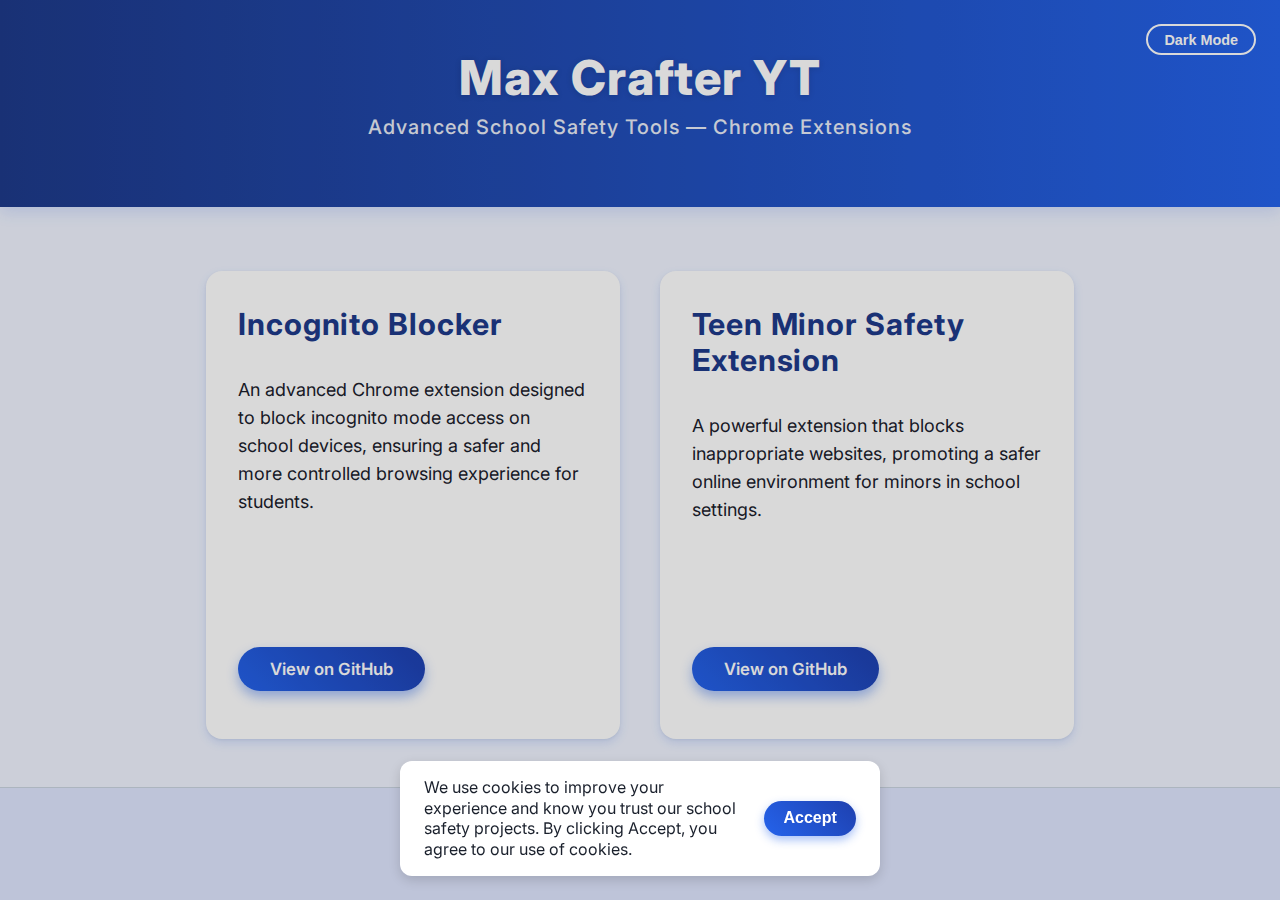
<file: index.html>
<!DOCTYPE html>
<html lang="en" >
<head>
  <meta charset="UTF-8" />
  <meta name="viewport" content="width=device-width, initial-scale=1" />
  <title>Max Crafter YT - School Safety Tools</title>
  <style>
    @import url('https://fonts.googleapis.com/css2?family=Inter:wght@400;700&display=swap');

    /* Reset & base */
    *, *::before, *::after {
      box-sizing: border-box;
    }
    body {
      margin: 0;
      font-family: 'Inter', sans-serif;
      background: var(--bg);
      color: var(--text);
      display: flex;
      flex-direction: column;
      min-height: 100vh;
      transition: background 0.3s ease, color 0.3s ease;
    }

    /* CSS Variables for light and dark mode */
    :root {
      --bg: #f0f4ff;
      --text: #1a202c;
      --header-bg: linear-gradient(90deg, #1e3a8a, #2563eb);
      --header-text: #fff;
      --card-bg: #ffffff;
      --card-shadow-light: rgba(37, 99, 235, 0.15);
      --card-shadow-dark: rgba(0,0,0,0.06);
      --button-bg: linear-gradient(45deg, #2563eb, #1e40af);
      --button-bg-hover: linear-gradient(45deg, #1e40af, #1e3a8a);
      --button-shadow: rgba(37, 99, 235, 0.4);
      --footer-bg: #e0e7ff;
      --footer-text: #1e3a8a;
      --footer-border: #cbd5e1;
      --overlay-bg: rgba(0,0,0,0.15);
    }
    body.dark {
      --bg: #121214;
      --text: #e4e6eb;
      --header-bg: linear-gradient(90deg, #2563eb, #1e3a8a);
      --header-text: #e4e6eb;
      --card-bg: #1e1e24;
      --card-shadow-light: rgba(30, 58, 138, 0.5);
      --card-shadow-dark: rgba(0,0,0,0.3);
      --button-bg: linear-gradient(45deg, #1e40af, #2563eb);
      --button-bg-hover: linear-gradient(45deg, #2563eb, #1e40af);
      --button-shadow: rgba(37, 99, 235, 0.7);
      --footer-bg: #1e1e24;
      --footer-text: #a5b4fc;
      --footer-border: #373a4d;
      --overlay-bg: rgba(0,0,0,0.35);
    }

    /* Header */
    header {
      background: var(--header-bg);
      color: var(--header-text);
      padding: 3rem 1.5rem 3rem 1.5rem;
      text-align: center;
      box-shadow: 0 5px 15px var(--card-shadow-light);
      position: relative;
      z-index: 10;
    }
    header h1 {
      margin: 0;
      font-weight: 800;
      font-size: 3rem;
      letter-spacing: 1.2px;
      text-shadow: 0 1px 6px rgba(0,0,0,0.15);
    }
    header p {
      margin-top: 0.5rem;
      font-size: 1.25rem;
      font-weight: 500;
      opacity: 0.9;
      letter-spacing: 0.05em;
    }

    /* Dark mode toggle button */
    #darkToggle {
      position: absolute;
      top: 1.5rem;
      right: 1.5rem;
      background: transparent;
      border: 2px solid var(--header-text);
      border-radius: 30px;
      color: var(--header-text);
      padding: 0.35rem 1rem;
      font-weight: 600;
      font-size: 0.9rem;
      cursor: pointer;
      user-select: none;
      transition: background-color 0.3s ease, color 0.3s ease;
      z-index: 15;
    }
    #darkToggle:hover,
    #darkToggle:focus-visible {
      background-color: var(--header-text);
      color: var(--header-bg);
      outline: none;
    }

    /* Main */
    main {
      flex: 1;
      max-width: 900px;
      margin: 4rem auto 3rem;
      padding: 0 1rem;
      width: 100%;
      display: grid;
      grid-template-columns: repeat(auto-fit, minmax(320px, 1fr));
      gap: 2.5rem;
      position: relative;
      z-index: 5;
    }

    /* Cards */
    section.project {
      background: var(--card-bg);
      border-radius: 16px;
      box-shadow:
        0 4px 10px var(--card-shadow-light),
        0 1px 3px var(--card-shadow-dark);
      padding: 2.2rem 2rem 3rem;
      display: flex;
      flex-direction: column;
      transition: transform 0.35s cubic-bezier(0.4, 0, 0.2, 1),
                  box-shadow 0.35s cubic-bezier(0.4, 0, 0.2, 1);
      cursor: default;
    }
    section.project:hover {
      box-shadow:
        0 12px 28px var(--card-shadow-light),
        0 6px 12px var(--card-shadow-dark);
      transform: translateY(-6px);
    }

    section.project h2 {
      margin-top: 0;
      margin-bottom: 1rem;
      color: #1e3a8a;
      font-weight: 700;
      font-size: 1.9rem;
      letter-spacing: 0.03em;
      transition: color 0.3s ease;
    }
    body.dark section.project h2 {
      color: #93c5fd;
    }
    section.project p {
      font-size: 1.125rem;
      line-height: 1.55;
      color: var(--text);
      flex-grow: 1;
      margin-bottom: 2rem;
      transition: color 0.3s ease;
    }

    /* Buttons */
    section.project a.button {
      align-self: flex-start;
      background: var(--button-bg);
      color: white;
      text-decoration: none;
      padding: 0.75rem 2rem;
      border-radius: 40px;
      font-weight: 600;
      font-size: 1.05rem;
      box-shadow:
        0 6px 12px var(--button-shadow);
      transition: background 0.3s ease, box-shadow 0.3s ease;
      user-select: none;
    }
    section.project a.button:hover,
    section.project a.button:focus-visible {
      background: var(--button-bg-hover);
      box-shadow:
        0 8px 24px var(--button-shadow);
      outline: none;
    }

    /* Footer */
    footer {
      background: var(--footer-bg);
      text-align: center;
      padding: 1.75rem 1rem;
      font-size: 1.1rem;
      font-weight: 600;
      color: var(--footer-text);
      border-top: 1px solid var(--footer-border);
      user-select: none;
      position: relative;
      z-index: 5;
    }
    footer a {
      color: #2563eb;
      text-decoration: none;
      transition: text-decoration 0.2s ease;
      font-weight: 700;
    }
    footer a:hover,
    footer a:focus-visible {
      text-decoration: underline;
      outline: none;
    }

    /* Back to top button */
    #toTopBtn {
      position: fixed;
      bottom: 2.5rem;
      right: 2.5rem;
      background: var(--button-bg);
      color: white;
      border: none;
      border-radius: 50%;
      width: 48px;
      height: 48px;
      font-size: 24px;
      cursor: pointer;
      box-shadow: 0 6px 12px var(--button-shadow);
      opacity: 0;
      pointer-events: none;
      transition: opacity 0.3s ease;
      user-select: none;
      z-index: 9999;
    }
    #toTopBtn.show {
      opacity: 1;
      pointer-events: auto;
    }
    #toTopBtn:hover,
    #toTopBtn:focus-visible {
      background: var(--button-bg-hover);
      outline: none;
    }

    /* Cookie Consent Banner */
    #cookieConsent {
      position: fixed;
      bottom: 1.5rem;
      left: 50%;
      transform: translateX(-50%);
      background: var(--card-bg);
      color: var(--text);
      box-shadow:
        0 4px 12px rgba(0,0,0,0.15);
      border-radius: 12px;
      max-width: 480px;
      padding: 1rem 1.5rem;
      display: flex;
      align-items: center;
      gap: 1rem;
      font-size: 1rem;
      z-index: 99999;
      opacity: 0;
      pointer-events: none;
      transition: opacity 0.35s ease;
    }
    #cookieConsent.show {
      opacity: 1;
      pointer-events: auto;
    }
    #cookieConsent p {
      flex-grow: 1;
      margin: 0;
      line-height: 1.3;
    }
    #cookieConsent button {
      background: var(--button-bg);
      color: white;
      border: none;
      padding: 0.55rem 1.2rem;
      border-radius: 40px;
      font-weight: 700;
      font-size: 1rem;
      cursor: pointer;
      box-shadow:
        0 4px 10px var(--button-shadow);
      transition: background 0.3s ease, box-shadow 0.3s ease;
      user-select: none;
    }
    #cookieConsent button:hover,
    #cookieConsent button:focus-visible {
      background: var(--button-bg-hover);
      box-shadow:
        0 6px 18px var(--button-shadow);
      outline: none;
    }

    /* Overlay behind cookie banner for focus */
    #overlay {
      position: fixed;
      inset: 0;
      background: var(--overlay-bg);
      opacity: 0;
      pointer-events: none;
      transition: opacity 0.35s ease;
      z-index: 99990;
    }
    #overlay.show {
      opacity: 1;
      pointer-events: auto;
    }

    /* Responsive */
    @media (max-width: 600px) {
      header h1 {
        font-size: 2.2rem;
      }
      header p {
        font-size: 1rem;
      }
      main {
        margin: 2rem auto 3rem;
        gap: 1.8rem;
      }
      section.project {
        padding: 1.8rem 1.5rem 2.5rem;
      }
      section.project h2 {
        font-size: 1.5rem;
      }
      section.project p {
        font-size: 1rem;
      }
      section.project a.button {
        font-size: 1rem;
        padding: 0.6rem 1.6rem;
      }
      #toTopBtn {
        width: 40px;
        height: 40px;
        font-size: 20px;
        bottom: 1.5rem;
        right: 1.5rem;
      }
      #cookieConsent {
        max-width: 90vw;
        flex-direction: column;
        text-align: center;
        gap: 0.7rem;
      }
      #cookieConsent button {
        width: 100%;
      }
    }
  </style>
</head>
<body>
  <header>
    <h1>Max Crafter YT</h1>
    <p>Advanced School Safety Tools — Chrome Extensions</p>
    <button id="darkToggle" aria-label="Toggle dark mode">Dark Mode</button>
  </header>

  <main>
    <section class="project">
      <h2>Incognito Blocker</h2>
      <p>An advanced Chrome extension designed to block incognito mode access on school devices, ensuring a safer and more controlled browsing experience for students.</p>
      <a href="https://github.com/MaxYT5184/Incognito-Blocker" class="button" target="_blank" rel="noopener noreferrer">View on GitHub</a>
    </section>

    <section class="project">
      <h2>Teen Minor Safety Extension</h2>
      <p>A powerful extension that blocks inappropriate websites, promoting a safer online environment for minors in school settings.</p>
      <a href="https://github.com/MaxYT5184/Teen-Minor-Safety-Extension" class="button" target="_blank" rel="noopener noreferrer">View on GitHub</a>
    </section>
  </main>

  <footer>
    <p>Contact me: <a href="mailto:a.tormen2012@gmail.com">a.tormen2012@gmail.com</a></p>
  </footer>

  <button id="toTopBtn" aria-label="Back to top">⬆️</button>

  <!-- Cookie Consent Banner -->
  <div id="cookieConsent" role="dialog" aria-live="polite" aria-label="Cookie consent">
    <p>We use cookies to improve your experience and know you trust our school safety projects. By clicking Accept, you agree to our use of cookies.</p>
    <button id="acceptCookies" aria-label="Accept cookies">Accept</button>
  </div>
  <div id="overlay" aria-hidden="true"></div>

  <script>
    // Dark mode toggle with localStorage
    const darkToggle = document.getElementById('darkToggle');
    const body = document.body;

    function setDarkMode(enabled) {
      if (enabled) {
        body.classList.add('dark');
        darkToggle.textContent = 'Light Mode';
      } else {
        body.classList.remove('dark');
        darkToggle.textContent = 'Dark Mode';
      }
      localStorage.setItem('darkMode', enabled ? 'true' : 'false');
    }

    darkToggle.addEventListener('click', () => {
      setDarkMode(!body.classList.contains('dark'));
    });

    // Initialize dark mode based on preference or system
    const savedMode = localStorage.getItem('darkMode');
    if (savedMode === 'true') {
      setDarkMode(true);
    } else if (!savedMode) {
      const prefersDark = window.matchMedia('(prefers-color-scheme: dark)').matches;
      setDarkMode(prefersDark);
    }

    // Back to top button logic
    const toTopBtn = document.getElementById('toTopBtn');

    window.addEventListener('scroll', () => {
      if (window.scrollY > 300) {
        toTopBtn.classList.add('show');
      } else {
        toTopBtn.classList.remove('show');
      }
    });

    toTopBtn.addEventListener('click', () => {
      window.scrollTo({ top: 0, behavior: 'smooth' });
    });

    // Cookie consent
    const cookieConsent = document.getElementById('cookieConsent');
    const acceptCookies = document.getElementById('acceptCookies');
    const overlay = document.getElementById('overlay');

    function setCookie(name, value, days) {
      const expires = new Date(Date.now() + days * 864e5).toUTCString();
      document.cookie = name + '=' + encodeURIComponent(value) + '; expires=' + expires + '; path=/';
    }

    function getCookie(name) {
      return document.cookie.split('; ').reduce((r, v) => {
        const parts = v.split('=');
        return parts[0] === name ? decodeURIComponent(parts[1]) : r
      }, '');
    }

    function showCookieConsent(show) {
      if (show) {
        cookieConsent.classList.add('show');
        overlay.classList.add('show');
        document.body.style.overflow = 'hidden'; // prevent scroll while visible
      } else {
        cookieConsent.classList.remove('show');
        overlay.classList.remove('show');
        document.body.style.overflow = ''; // restore scroll
      }
    }

    // Check cookie on load
    if (!getCookie('acceptedCookies')) {
      showCookieConsent(true);
    }

    acceptCookies.addEventListener('click', () => {
      setCookie('acceptedCookies', 'true', 365);
      showCookieConsent(false);
    });

  </script>
</body>
</html>
</file>
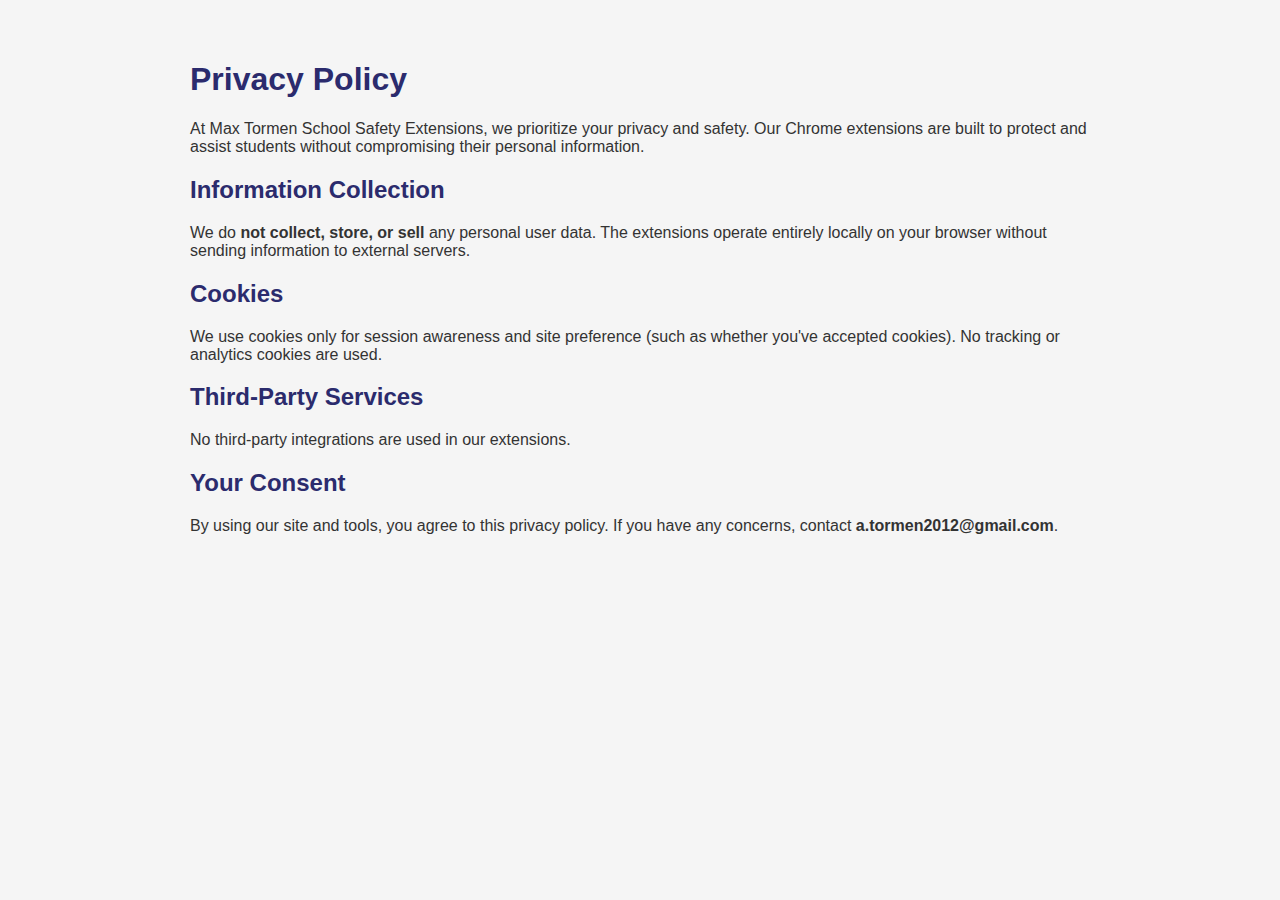
<file: privacy.html>
<!DOCTYPE html>
<html lang="en">
<head>
  <meta charset="UTF-8" />
  <meta name="viewport" content="width=device-width, initial-scale=1.0"/>
  <title>Privacy Policy - Max Tormen School Safety Projects</title>
  <style>
    body {
      font-family: Arial, sans-serif;
      padding: 40px;
      max-width: 900px;
      margin: auto;
      background: #f5f5f5;
      color: #333;
    }
    h1, h2 {
      color: #2b2b6d;
    }
  </style>
</head>
<body>
  <h1>Privacy Policy</h1>
  <p>At Max Tormen School Safety Extensions, we prioritize your privacy and safety. Our Chrome extensions are built to protect and assist students without compromising their personal information.</p>

  <h2>Information Collection</h2>
  <p>We do <strong>not collect, store, or sell</strong> any personal user data. The extensions operate entirely locally on your browser without sending information to external servers.</p>

  <h2>Cookies</h2>
  <p>We use cookies only for session awareness and site preference (such as whether you've accepted cookies). No tracking or analytics cookies are used.</p>

  <h2>Third-Party Services</h2>
  <p>No third-party integrations are used in our extensions.</p>

  <h2>Your Consent</h2>
  <p>By using our site and tools, you agree to this privacy policy. If you have any concerns, contact <strong>a.tormen2012@gmail.com</strong>.</p>
</body>
</html>
</file>
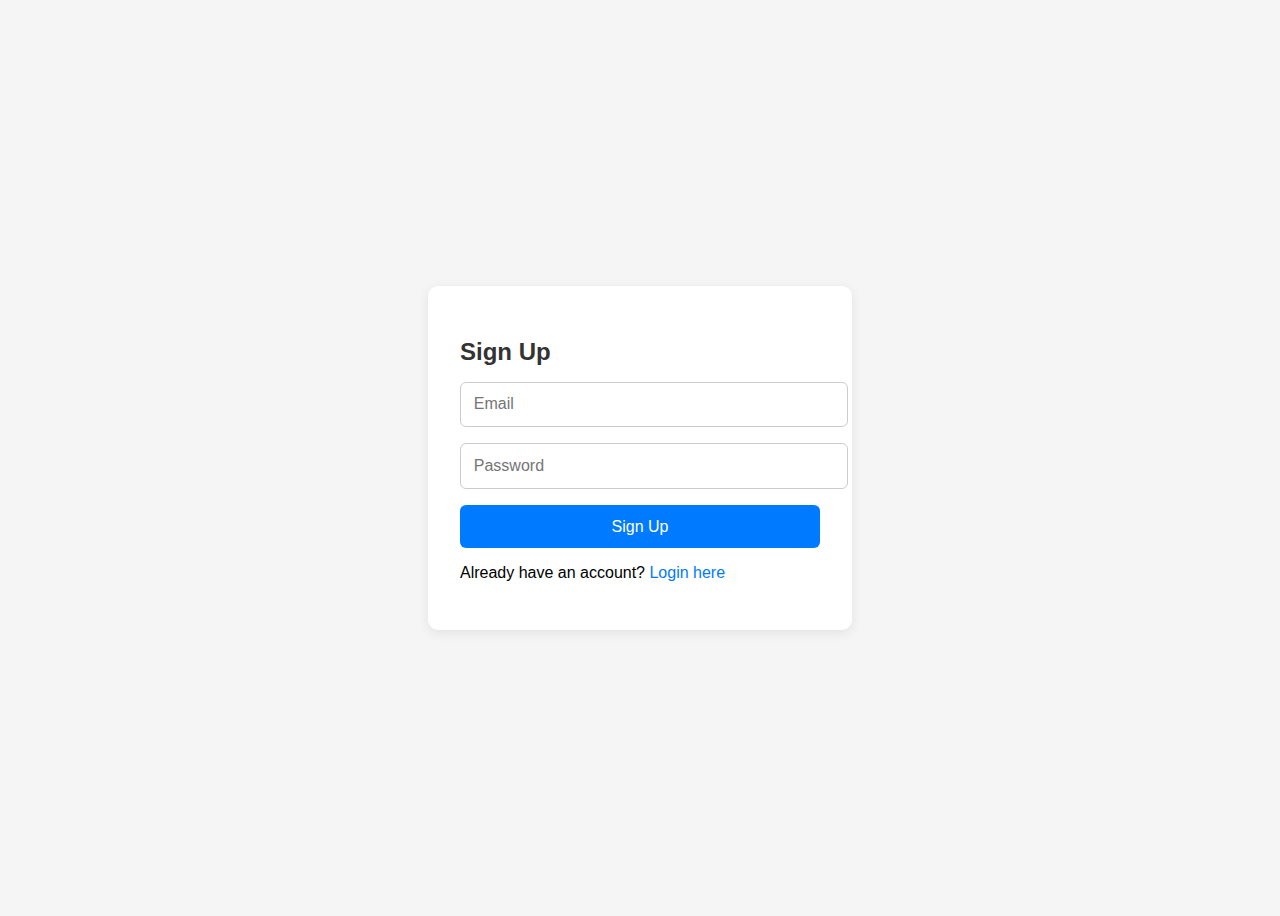
<file: signup.html>
<!DOCTYPE html>
<html lang="en">
<head>
  <meta charset="UTF-8"/>
  <meta name="viewport" content="width=device-width, initial-scale=1"/>
  <title>Sign Up – Max Crafter YT - School Safety Tools</title>
  <link rel="stylesheet" href="public/style.css"/>
</head>
<body>
  <div class="form-container">
    <h2>Sign Up</h2>
    <form id="signupForm">
      <input name="email" type="email" placeholder="Email" required/>
      <input name="password" type="password" placeholder="Password" required/>
      <button type="submit">Sign Up</button>
      <p>Already have an account? <a href="index.html">Login here</a></p>
    </form>
    <p class="error" id="errorMsg"></p>
  </div>
  <script>
    document.getElementById('signupForm').addEventListener('submit', async e => {
      e.preventDefault();
      const form = e.target;
      const res = await fetch('/api/signup', {
        method: 'POST',
        headers: { 'Content-Type': 'application/json' },
        body: JSON.stringify({ email: form.email.value, password: form.password.value })
      });
      const data = await res.json();
      if (res.ok) {
        localStorage.setItem('authToken', data.token);
        window.location.href = 'project.html';
      } else {
        document.getElementById('errorMsg').textContent = data.message;
      }
    });
  </script>
</body>
</html>
</file>
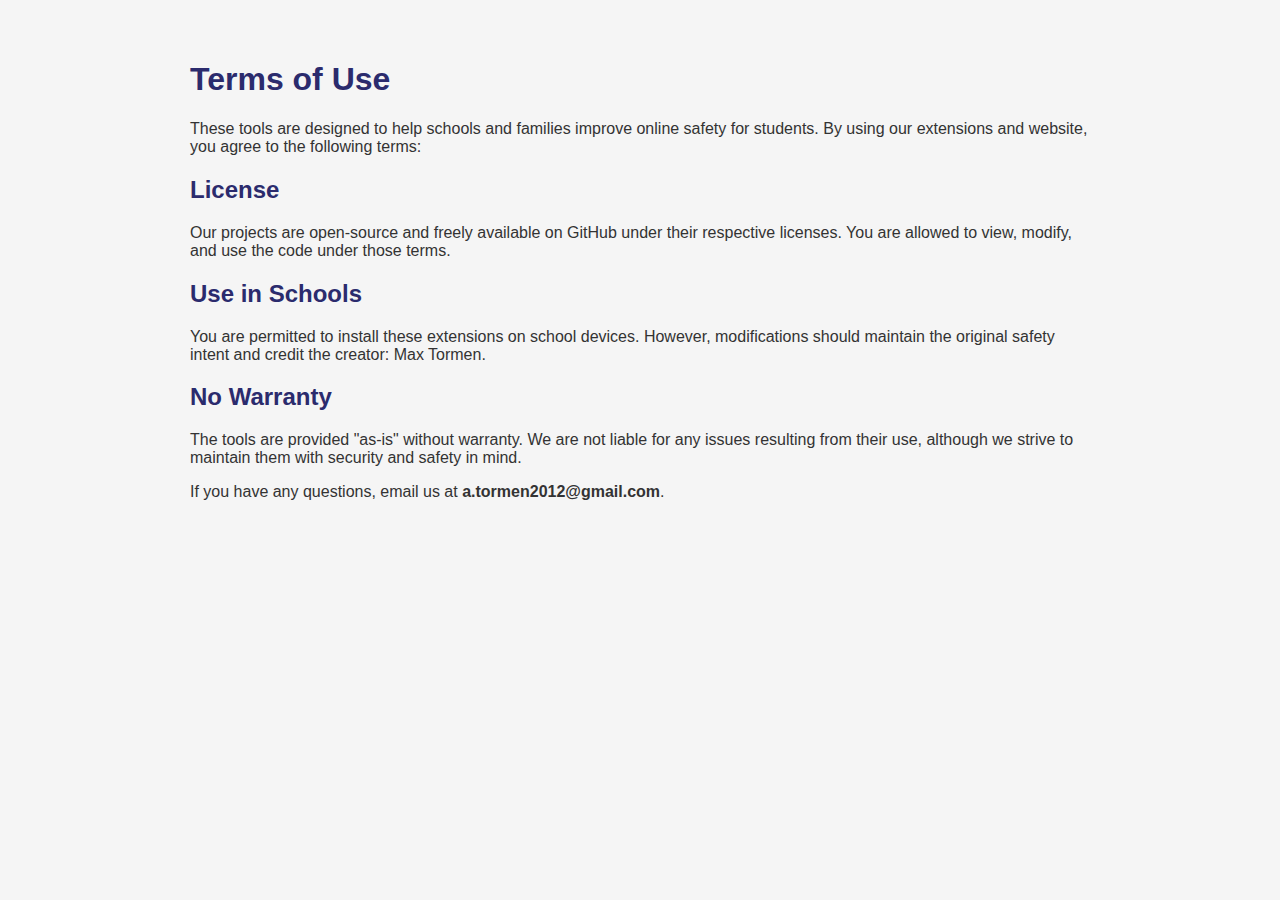
<file: terms.html>
<!DOCTYPE html>
<html lang="en">
<head>
  <meta charset="UTF-8" />
  <meta name="viewport" content="width=device-width, initial-scale=1.0"/>
  <title>Terms of Use - Max Tormen School Safety Projects</title>
  <style>
    body {
      font-family: Arial, sans-serif;
      padding: 40px;
      max-width: 900px;
      margin: auto;
      background: #f5f5f5;
      color: #333;
    }
    h1, h2 {
      color: #2b2b6d;
    }
  </style>
</head>
<body>
  <h1>Terms of Use</h1>
  <p>These tools are designed to help schools and families improve online safety for students. By using our extensions and website, you agree to the following terms:</p>

  <h2>License</h2>
  <p>Our projects are open-source and freely available on GitHub under their respective licenses. You are allowed to view, modify, and use the code under those terms.</p>

  <h2>Use in Schools</h2>
  <p>You are permitted to install these extensions on school devices. However, modifications should maintain the original safety intent and credit the creator: Max Tormen.</p>

  <h2>No Warranty</h2>
  <p>The tools are provided "as-is" without warranty. We are not liable for any issues resulting from their use, although we strive to maintain them with security and safety in mind.</p>

  <p>If you have any questions, email us at <strong>a.tormen2012@gmail.com</strong>.</p>
</body>
</html>
</file>
<file: public/style.css>
body {
  font-family: Arial, sans-serif;
  display: flex;
  align-items: center;
  justify-content: center;
  min-height: 100vh;
  background: #f5f5f5;
}
.form-container {
  background: #fff;
  padding: 2rem;
  border-radius: 10px;
  box-shadow: 0 3px 12px rgba(0,0,0,0.08);
  width: 100%;
  max-width: 360px;
}
.form-container h2 {
  margin-bottom: 1rem;
  color: #333;
}
.form-container input {
  width: 100%;
  margin-bottom: 1rem;
  padding: 0.8rem;
  font-size: 1rem;
  border: 1px solid #ccc;
  border-radius: 6px;
}
.form-container button {
  width: 100%;
  padding: 0.8rem;
  background: #007bff;
  border: none;
  color: #fff;
  font-size: 1rem;
  border-radius: 6px;
  cursor: pointer;
}
.form-container button:hover {
  background: #0056d2;
}
.form-container p.error {
  color: red;
  font-size: 0.9rem;
  margin-top: 0.5rem;
  text-align: center;
}
.form-container p a {
  color: #007bff;
  text-decoration: none;
}
.form-container p a:hover {
  text-decoration: underline;
}
</file>
